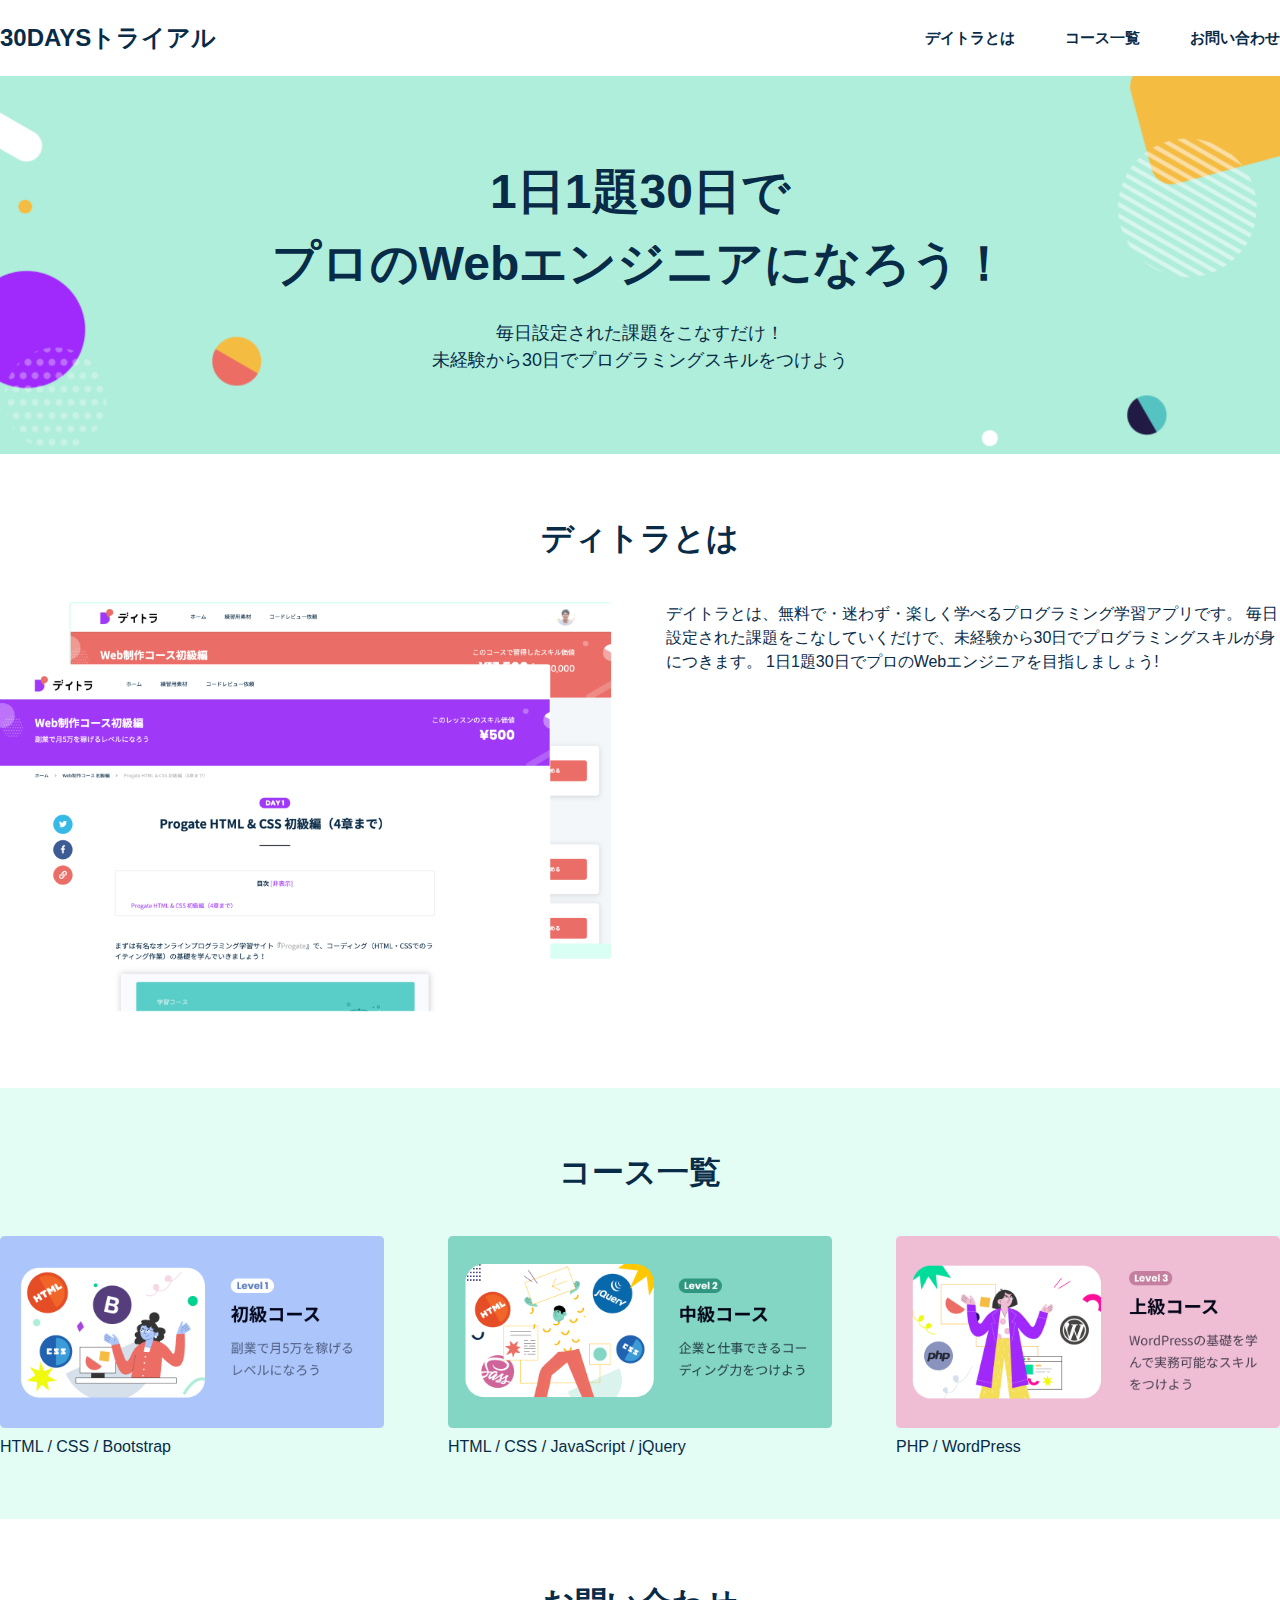
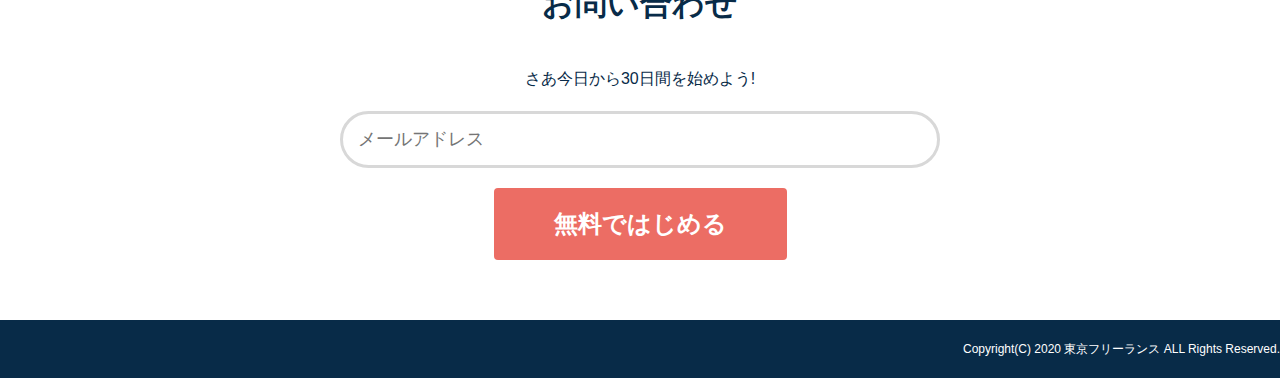
<file: index.html>
<!DOCTYPE html>
<html lang="ja">
<head>
    <meta charset="UTF-8">
    <meta name="viewport" content="width=device-width, initial-scale=1.0">
    <title>30DAYSトライアル</title>
    <meta name="description" content="ディスクリプションです">
    <link rel="icon" href="favicon.ico">
    <link rel="stylesheet" href="css/reset.css">
    <link rel="stylesheet" href="css/style.css">
</head>
<body>
<header>
<div class="container clear">
    <div class="header-left">
        <h1 class="header-title">30DAYSトライアル</h1>
    </div>
    <div class="header-right">
        <ul class="header-nav clear">
        <li class="header-nav-item"><a href="#">デイトラとは</a></li>
        <li class="header-nav-item"><a href="#">コース一覧</a></li>
        <li class="header-nav-item"><a href="#">お問い合わせ</a></li> 
        </ul>
    </div>
    <div class="clear">
        
    </div>
</div>
</header>


<section class="top">
   <div class="container">
       <p class="top-title">1日1題30日で<br>
        プロのWebエンジニアになろう！
    </p>
    <p class="top-subtitle">
        毎日設定された課題をこなすだけ！<br>
未経験から30日でプログラミングスキルをつけよう
    </p>
   </div>
</section>

<section class="about section">
    <div class="container clear">
        <h2 class="section-title">ディトラとは</h2>
        <div class="about-left">
          <img src="./img/about.png" alt="">
        </div>
        <div class="about-right">
          <p>デイトラとは、無料で・迷わず・楽しく学べるプログラミング学習アプリです。 毎日設定された課題をこなしていくだけで、未経験から30日でプログラミングスキルが身につきます。
            1日1題30日でプロのWebエンジニアを目指しましょう!</p>
        </div>
    </div>
</section>

<section class="course section">
    <div class="container">
        <h2 class="section-title">コース一覧</h2>
        <div class="course-wrapper">
            <div class="course-item">
                <img src="./img/web_first.png" alt="ディトラ初級編">
                <p>HTML / CSS / Bootstrap</p>
            </div>
            <div class="course-item">
                <img src="./img/web_second.png" alt="ディトラ中級編">
                <p>HTML / CSS / JavaScript / jQuery</p>
            </div>
            <div class="course-item">
                <img src="./img/web_third.png" alt="ディトラ上級編">
                <p>PHP / WordPress</p>
            </div>
        </div>
    </div>
</section>

<section class="contact section">
<div class="container">
    <h2 class="section-title">お問い合わせ</h2>
    <p class="contact-message">さあ今日から30日間を始めよう!</p>
    <form action="#" method="post">
        <input type="email" name="email" id="email" placeholder="メールアドレス">
        <button type="submit" class="btn btn-register">無料ではじめる</button>
    </form>
</div>
</section>

<footer>
<div class="container clear">
    <p class="copyright">Copyright(C) 2020 東京フリーランス ALL Rights Reserved.</p>
</div>
</footer>

</body>
</html>
</file>
<file: css/style.css>
body{
  color:#082B48;
  font-family: Verdana, Geneva, Tahoma, sans-serif;
  line-height: 1.5;
}

img{
  width:100%;
  height: auto;
}
a{
  text-decoration: none;
  color:#082B48;
}
a:hover{
  opacity: 0.7;
}
.containter{
  width:90%;
  max-width: 980px;
  margin: auto;
}

.clear::after {
  content: "";
   clear:both;
   display: block;
}




/*==================================
header
==================================*/

header{
  padding:20px 0;
}

.header-left{
   float: left;
}

.header-right{
  float: right;
}

.header-title{
    font-size: 24px;
    font-weight: bold;
}

.header-nav{

}

.header-nav-item{
  float:left;
  margin-left:50px;
}
.header-nav-item a{
  font-size: 15px;
  font-weight: 600;
  line-height: 36px;
}


/*==================================
top
==================================*/
.top{
  background-image: url(../img/main-vsual-nontitle.png);
  background-size:cover;
  padding:80px 0;
}



.top-title{
  font-size: 48px;
  font-weight: bold;
  text-align: center;
  margin-bottom: 20px;
}

.top-subtitle{
  font-size: 18px;
  text-align: center;
}


/*==================================
section 共通クラス
==================================*/
.section{
  padding:60px 0;
}

.section-title{
  font-size:32px;
  font-weight: bold;
  text-align: center;
  margin-bottom: 40px;
}

/*==================================
about
==================================*/
.about-left{
  float: left;
  width:48%;
}

.about-right{
  float: right;
  width:48%;
}


/*==================================
course
==================================*/
.course{
  background-color: #e3fcf4;
}

.course-wrapper{
  display: flex;
  justify-content: space-between;
}

.course-item{
  width:30%;
}

/*==================================
contact
==================================*/

.contact-message{
  text-align: center;
  margin-bottom: 20px;
}

input[type="email"],input[type="text"]{
  width:600px;
  border:3px solid #d8d8d8;
  font-size: 18px;
  display: block;
  margin:auto;
  padding:15px;
  border-radius: 999px;
  margin-bottom: 20px;
}

.btn{
   padding:20px 60px;
   display: inline-block;
   background-color: #082B48;
   color: #fff;
   font-size: 24px;
   font-weight: bold;
   border-radius: 4px;
   border: none;
}

.btn:hover{
  opacity: 0.7;
  cursor:pointer;
}


.btn-register{
   background-color: #ec6d64;
   display: block;
   margin: auto;
}


/*==================================
footer
==================================*/
footer{
  background-color: #082B48;
  color: #fff;
  padding:20px 0;
}

.copyright{
  font-size:12px;
  float:right;
}


/*==================================
スマホ用の表示
==================================*/
@media only screen and (max-width:767px){

  .clear::after{
    content:none;
  }

/*==================================
headerのcss
==================================*/
.header-left{
  float:none;
}
.header-title{
  text-align: center;
}
.header-right{
  float: none;
}
.header-nav{
  display: flex;
  justify-content: space-between;
}
.header-nav-item{
  float:none;
  margin:0;
}
/*==================================
top
==================================*/
.top{
  padding:120px 0;
}

.top-title{
  font-size: 32px;
}

.top-subtitle{
  font-size: 14px;
}

/*==================================
section 共通クラス
==================================*/
.section{
  padding:80px 0;
}

.section-title{
  font-size:24px;
  font-weight: bold;

}

.section p{
  font-size: 14px;
}
/*==================================
about
==================================*/
.about-left{
  float:none; 
  width:100%;
  margin-bottom: 20px;
}
.about-right{
  float: none;
  width:100%;
}

.about-left img{
  width
} 

/*==================================
course
==================================*/
.course-wrapper{
  flex-wrap:wrap;
}
.course-item{
  width:100%;
  margin-bottom: 20px;
}

/*==================================
contact
==================================*/
input[type="email"],input[type="text"]{
  width:100%;
}
/*==================================
footer
==================================*/
.copyright{
  font-size: 10px;
  float: none;
  text-align: center;
}


}
</file>
